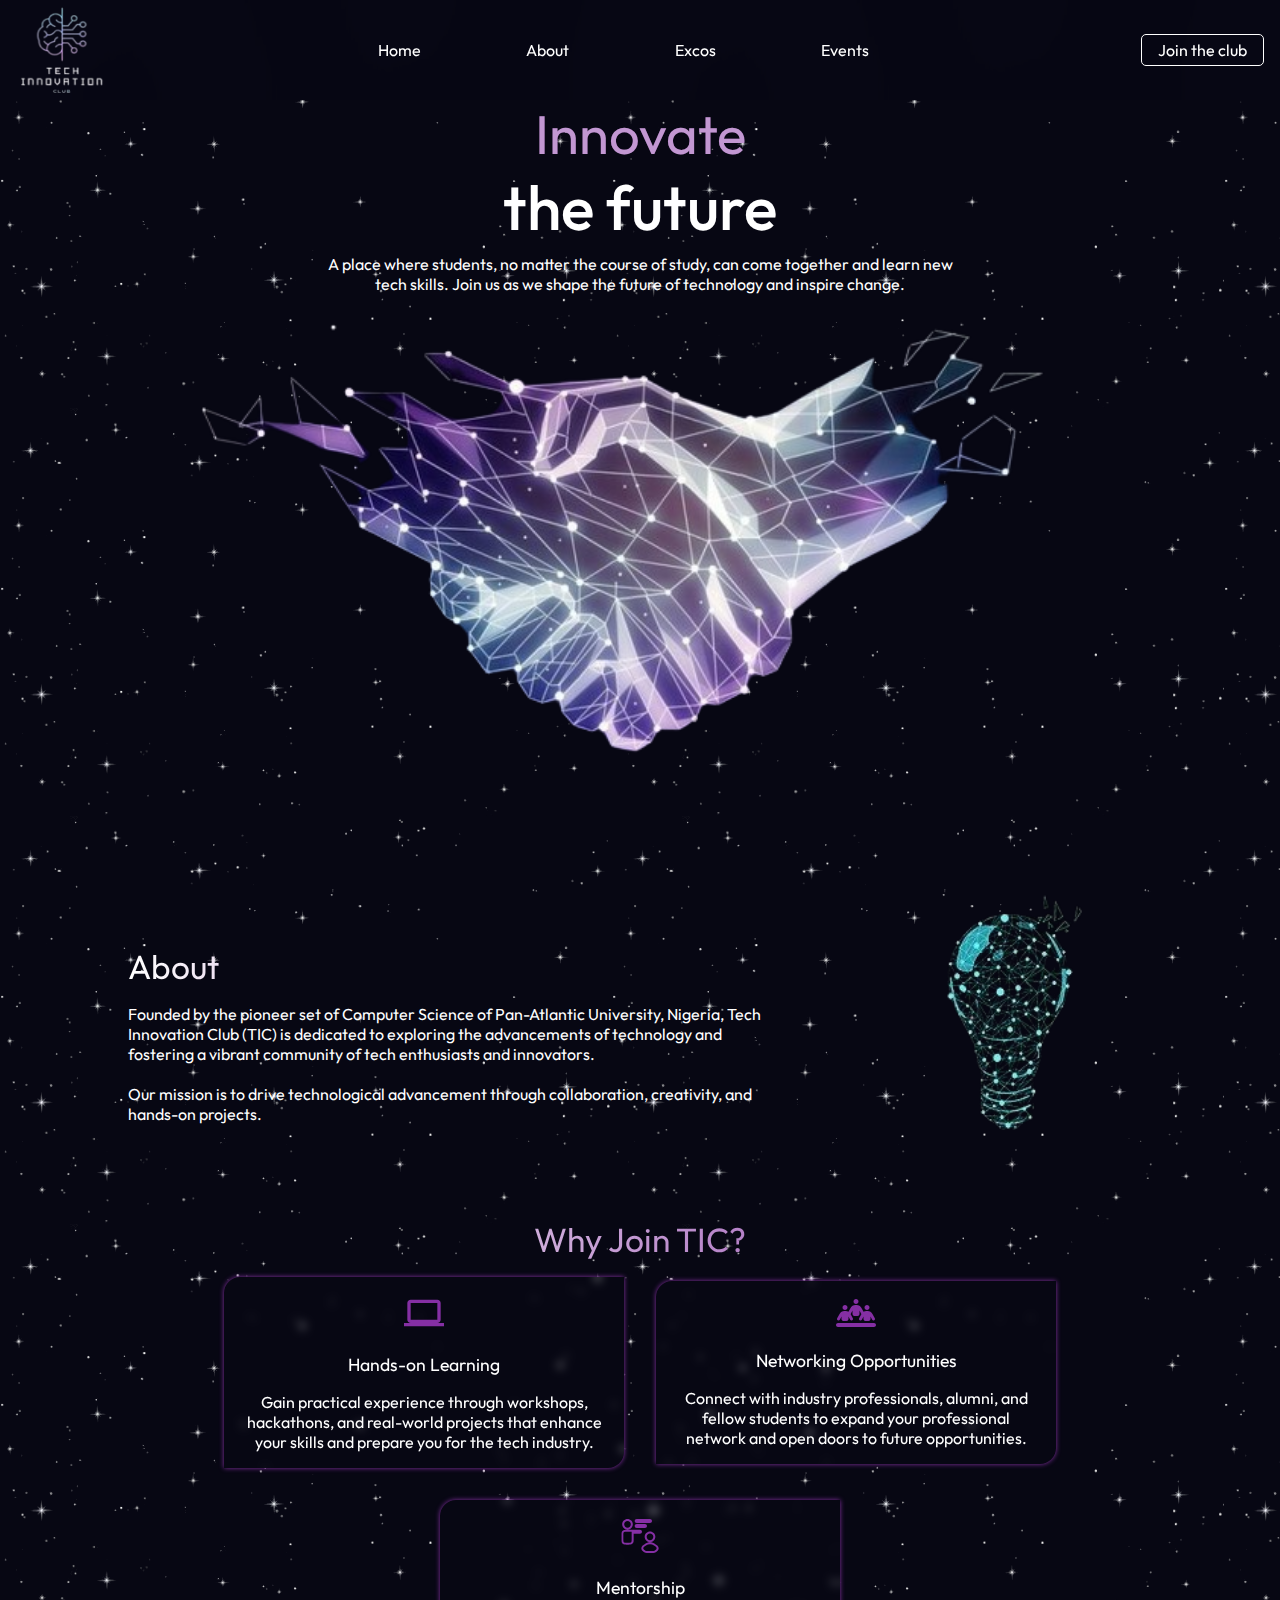
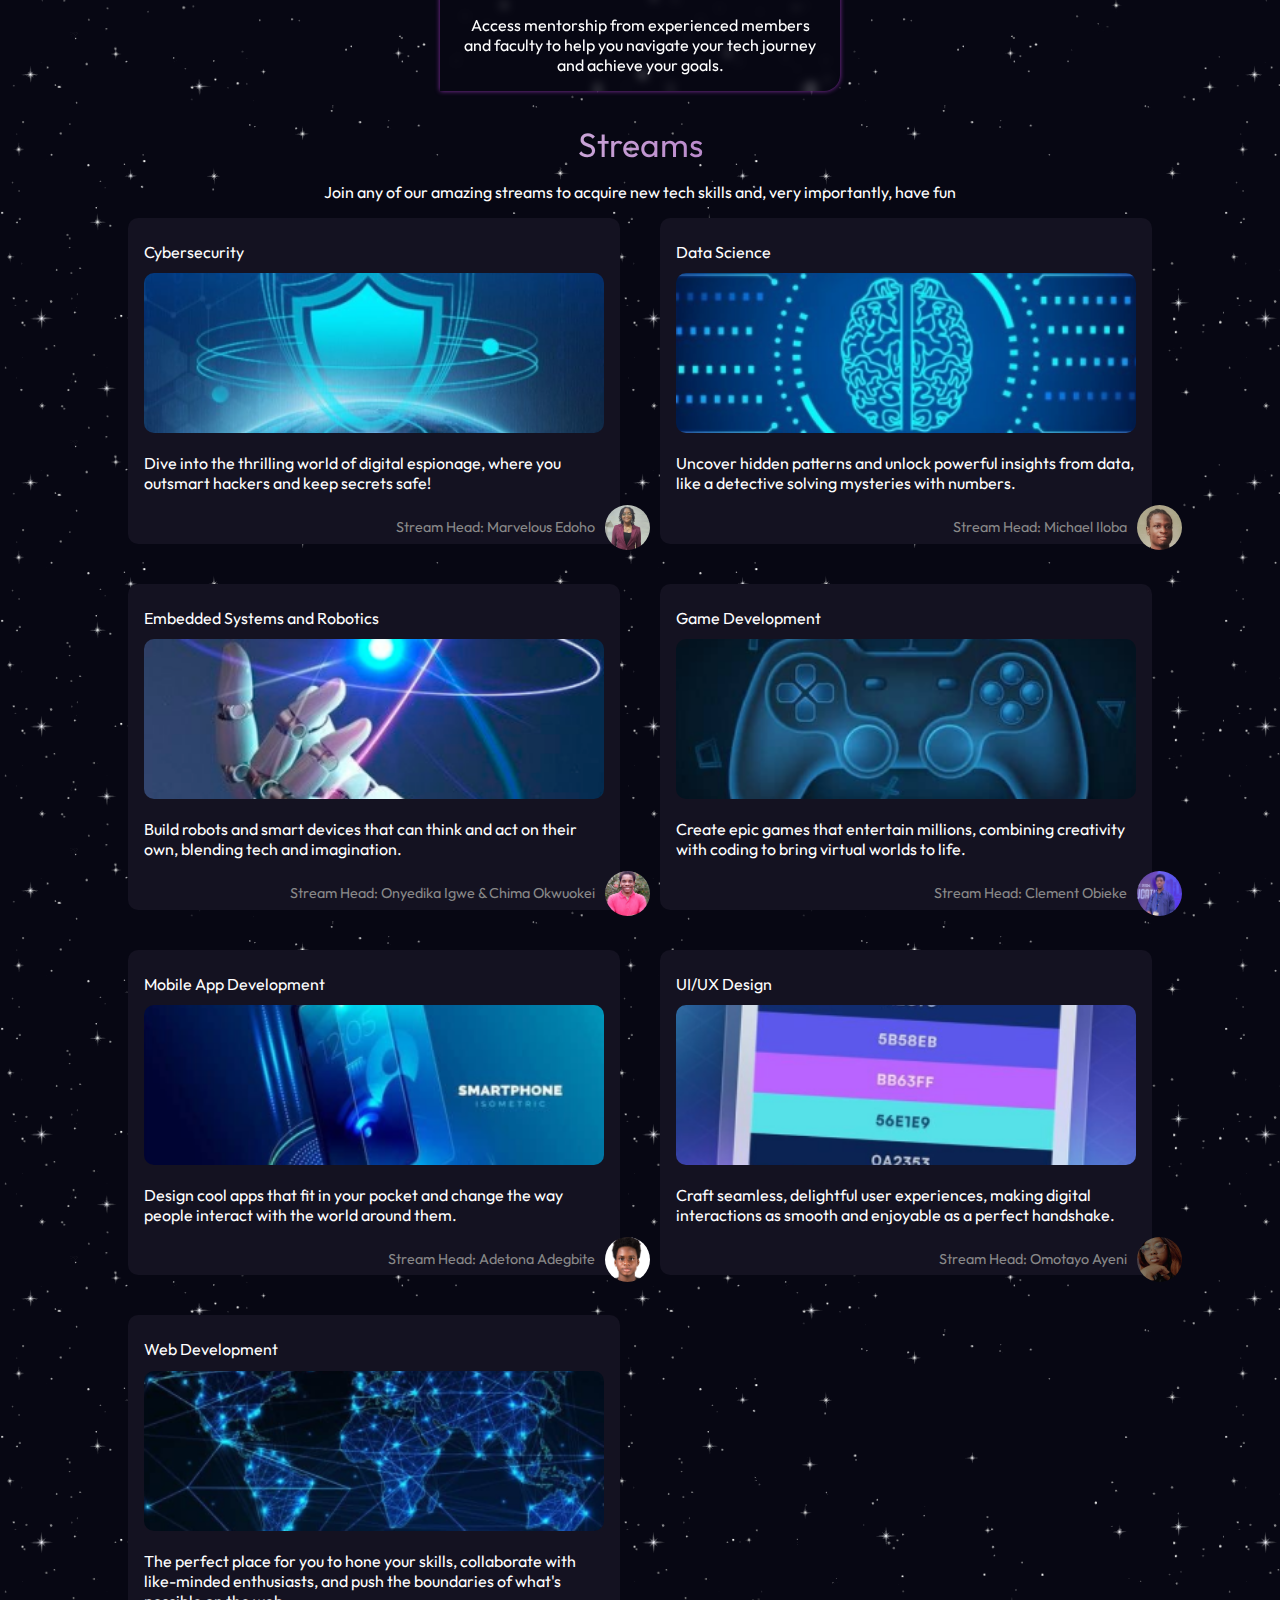
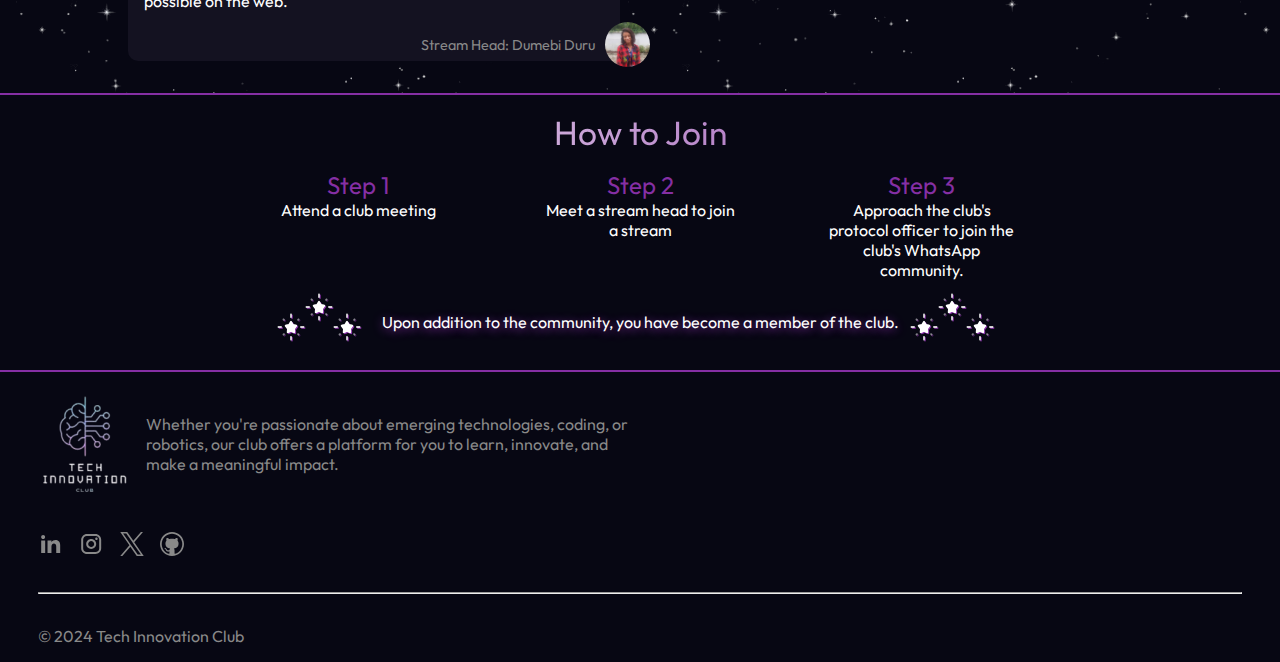
<file: index.html>
<!DOCTYPE html>
<html lang="en">

<head>
    <meta charset="UTF-8">
    <meta name="viewport" content="width=device-width, initial-scale=1.0">
    <title>Tech Innovation Club PAU</title>
    <!-- stylesheets -->
    <link rel="stylesheet" href="index.css">
    <link rel="stylesheet" href="index.css">
    <link rel="stylesheet" href="https://cdnjs.cloudflare.com/ajax/libs/animate.css/4.1.1/animate.min.css" />
    <link rel="icon" href="assets/images/ticLogo.png">
</head>

<body>
    <header class="header">
        <nav class="navbar">
            <!-- club logo -->
            <div class="navbar__header">
                <img src="assets/icons/menu.svg" alt="menu" class="navbar__menu-btn" onclick="toggleNavbarMenu()">
                <img src="assets/images/ticLogoTransparent.png" alt="TIC Logo" class="navbar__logo" />
            </div>
            <div class="navbar__menu" id="navbar__menu">
                <a href="index.html" class="navbar__link" id="navbar__link">Home</a>
                <a href="index.html#about" class="navbar__link" id="navbar__link">About</a>
                <a href="meetTeam.html" class="navbar__link" id="navbar__link">Excos</a>
                <a href="events.html" class="navbar__link" id="navbar__link">Events</a>
            </div>
            <a type="button" class="navbar__button" id="navbar__button" href="index.html#steps">Join the
                club</a>
        </nav>
    </header>

    <main>
        <section class="hero-section">
            <div class="hero-section__content">
                <!-- hero heading -->
                <div class="hero-section__heading">
                    <h3 class="hero-section__heading-title">Innovate</h3>
                    <h1 class="hero-section__heading-subtitle text-paragraph">the future</h1>
                </div>

                <!-- hero-text -->
                <div class="hero-section__text">
                    <p class="text-paragraph">A place where students, no matter the course of study, can
                        come together and learn new tech skills. Join us as we shape the future of technology and
                        inspire change.
                    </p>
                </div>
            </div>

            <!-- hero image -->
            <div class="hero-section__image-wrapper">
                <img src="assets/images/heroImage-removebg-preview.png" class="hero-section__image" alt="" />
            </div>

        </section>

        <!-- about the TIC club -->
        <section class="section about-section" id="about">
            <div class="about-section__content">
                <h3 class="section__heading">About</h3>
                <p class="about-section__text">
                    Founded by the pioneer set of Computer Science of Pan-Atlantic University, Nigeria, Tech Innovation
                    Club (TIC) is dedicated to exploring the advancements of technology and fostering a vibrant
                    community of
                    tech enthusiasts and innovators.
                    <br /> <br />
                    Our mission is to drive technological advancement through collaboration, creativity, and hands-on
                    projects.
                </p>
            </div>

            <div class="about-section__image-wrapper">
                <img src="assets/images/lightbulb.png" class="about-section__image" />
            </div>
        </section>

        <!-- reasons to join TIC-->
        <section class="section why-join-us-section">
            <h3 class="section__heading">Why Join TIC?</h3>

            <div class="why-join-us-section__flex">
                <div class="why-join-us-section__card">
                    <div class="why-join-us-section__card-content animate__animated animate__slow"
                        data-animation="animate__fadeInUp">
                        <img src="assets/icons/mdi_computer.svg" alt=" " />
                        <h3 class="why-join-us-section__card-title">Hands-on Learning</h3>
                        <p class="why-join-us-section__card-description">
                            Gain practical experience through workshops, hackathons, and real-world projects that
                            enhance your skills and prepare you for the tech industry.
                        </p>
                    </div>
                </div>

                <div class="why-join-us-section__card">
                    <div class="why-join-us-section__card-content animate__animated animate__slow"
                        data-animation="animate__fadeInUp">
                        <img src="assets/icons/networking.svg" alt=" " />
                        <h3 class="why-join-us-section__card-title">Networking Opportunities</h3>
                        <p class="why-join-us-section__card-description">
                            Connect with industry professionals, alumni, and fellow students to expand your professional
                            network and open doors to future opportunities.
                        </p>
                    </div>
                </div>
                <div class="why-join-us-section__card">
                    <div class="why-join-us-section__card-content animate__animated animate__slow"
                        data-animation="animate__fadeInUp">
                        <img src="assets/icons/mentor.svg" alt=" " />
                        <h3 class="why-join-us-section__card-title">Mentorship</h3>
                        <p class="why-join-us-section__card-description">
                            Access mentorship from experienced members and faculty to help you navigate your tech
                            journey and achieve your goals.
                        </p>
                    </div>
                </div>
            </div>

        </section>

        <!-- club streams, activities and leaders -->
        <section class="section stream-section">
            <div class="stream-section__content">
                <h3 class="section__heading">Streams</h3>
                <p class="stream-section__description">
                    Join any of our amazing streams to acquire new tech skills and, very importantly, have fun
                </p>
            </div>

            <div class="stream-section__grid">

                <div class="stream-section__card">
                    <div class="stream-section__card-data">
                        <p class="stream-section__card-title">Cybersecurity</p>
                        <img src="assets/images/cybersecurity.png" class="stream-section__card-image"
                            alt="Cybersecurity" />
                        <p class="stream-section__card-description">
                            Dive into the thrilling world of digital espionage, where you outsmart hackers and keep
                            secrets safe!
                        </p>
                        <div class="stream-section__card-head">
                            <p class="stream-section__card-head-name">Stream Head: Marvelous Edoho</p>

                            <img class="stream-section__card-head-image" src="assets/images/teamAvatars/marvelousAvatar.jpg"
                                alt=" " />

                        </div>
                    </div>
                </div>

                <div class="stream-section__card">
                    <div class="stream-section__card-data">
                        <p class="stream-section__card-title">Data Science</p>
                        <img src="assets/images/dataScience.png" class="stream-section__card-image"
                            alt="Data Science" />
                        <p class="stream-section__card-description">
                            Uncover hidden patterns and unlock powerful insights from data, like a detective solving
                            mysteries with numbers.
                        </p>
                        <div class="stream-section__card-head">
                            <p class="stream-section__card-head-name">Stream Head: Michael Iloba</p>
                            <img class="stream-section__card-head-image" src="assets/images/teamAvatars/michaelAvatar.jpg" alt=" " />
                        </div>
                    </div>
                </div>

                <div class="stream-section__card">
                    <div class="stream-section__card-data">
                        <p class="stream-section__card-title">Embedded Systems and Robotics</p>
                        <img src="assets/images/robotics.png" class="stream-section__card-image" alt="Robotics" />
                        <p class="stream-section__card-description">
                            Build robots and smart devices that can think and act on their own, blending tech and
                            imagination.
                        </p>
                        <div class="stream-section__card-head">
                            <p class="stream-section__card-head-name">Stream Head: Onyedika Igwe & Chima Okwuokei</p>
                            <img class="stream-section__card-head-image" src="assets/images/teamAvatars/chimaAvatar.jpeg" alt=" " />
                        </div>
                    </div>
                </div>

                <div class="stream-section__card">
                    <div class="stream-section__card-data">
                        <p class="stream-section__card-title">Game Development</p>
                        <img src="assets/images/gameDev.png" class="stream-section__card-image"
                            alt="Game Development" />
                        <p class="stream-section__card-description">
                            Create epic games that entertain millions, combining creativity with coding to bring virtual
                            worlds to life.
                        </p>
                        <div class="stream-section__card-head">
                            <p class="stream-section__card-head-name">Stream Head: Clement Obieke</p>
                            <img class="stream-section__card-head-image" src="assets/images/teamAvatars/clementAvatar.jpg" alt=" " />
                        </div>
                    </div>
                </div>

                <div class="stream-section__card">
                    <div class="stream-section__card-data">
                        <p class="stream-section__card-title">Mobile App Development</p>
                        <img src="assets/images/mobileDev.png" class="stream-section__card-image"
                            alt="Mobile App Dev" />
                        <p class="stream-section__card-description">
                            Design cool apps that fit in your pocket and change the way people interact with the world
                            around them.
                        </p>
                        <div class="stream-section__card-head">
                            <p class="stream-section__card-head-name">Stream Head: Adetona Adegbite</p>
                            <img class="stream-section__card-head-image" src="assets/images/teamAvatars/adetonaAvatar.jpeg" alt=" " />
                        </div>
                    </div>
                </div>

                <div class="stream-section__card">
                    <div class="stream-section__card-data">
                        <p class="stream-section__card-title">UI/UX Design</p>
                        <img src="assets/images/uiDesign.png" class="stream-section__card-image" alt="UI/UX Design" />
                        <p class="stream-section__card-description">
                            Craft seamless, delightful user experiences, making digital interactions as smooth and
                            enjoyable as a perfect handshake.
                        </p>
                        <div class="stream-section__card-head">
                            <p class="stream-section__card-head-name">Stream Head: Omotayo Ayeni</p>
                            <img class="stream-section__card-head-image" src="assets/images/teamAvatars/omotayoAvatar.jpeg"
                                alt=" " />
                        </div>
                    </div>
                </div>

                <div class="stream-section__card">
                    <div class="stream-section__card-data">
                        <p class="stream-section__card-title">Web Development</p>
                        <img src="assets/images/webDev.png" class="stream-section__card-image" alt="Web Development" />
                        <p class="stream-section__card-description">
                            The perfect place for you to hone your skills, collaborate with like-minded enthusiasts, and
                            push the boundaries of what's possible on the web.
                        </p>
                        <div class="stream-section__card-head">
                            <p class="stream-section__card-head-name">Stream Head: Dumebi Duru</p>
                            <img class="stream-section__card-head-image" src="assets/images/teamAvatars/dumebiAvatar.jpeg" alt=" " />
                        </div>
                    </div>
                </div>

            </div>
        </section>

        <!-- steps on joining the club -->
        <section class="section steps-section" id="steps">

            <h3 class="section__heading">How to Join</h3>

            <div class="steps-section__content">
                <div class="steps-section__step">
                    <h1 class="steps-section__step-number">Step 1</h1>
                    <h3 class="steps-section__step-description">
                        Attend a club meeting
                    </h3>
                </div>

                <div class="steps-section__step">
                    <h1 class="steps-section__step-number">Step 2</h1>
                    <h3 class="steps-section__step-description">
                        Meet a stream head to join a stream
                    </h3>
                </div>

                <div class="steps-section__step">
                    <h1 class="steps-section__step-number">Step 3</h1>
                    <h3 class="steps-section__step-description">
                        Approach the club's protocol officer to join the club's WhatsApp community.
                    </h3>
                </div>
            </div>

            <!-- congratulatory message on finishing the steps -->
            <div class="steps-section__footer">
                <div class="steps-section__icons">
                    <img src="assets/icons/star-shine.svg" class="steps-section__star-icon steps-section__star-icon--1"
                        alt="" />
                    <img src="assets/icons/star-shine.svg" class="steps-section__star-icon steps-section__star-icon--2"
                        alt="" />
                    <img src="assets/icons/star-shine.svg" class="steps-section__star-icon steps-section__star-icon--3"
                        alt="" />
                </div>
                <p>
                    Upon addition to the community, you have become a member of the club.
                </p>
                <div class="steps-section__icons">
                    <img src="assets/icons/star-shine.svg" class="steps-section__star-icon steps-section__star-icon--1"
                        alt="" />
                    <img src="assets/icons/star-shine.svg" class="steps-section__star-icon steps-section__star-icon--2"
                        alt="" />
                    <img src="assets/icons/star-shine.svg" class="steps-section__star-icon steps-section__star-icon--3"
                        alt="" />
                </div>
            </div>
        </section>

    </main>

    <footer class="footer">
        <div class="footer__content">
            <img src="assets/images/ticLogoTransparent.png" alt="TIC Logo">
            <p class="footer__description">
                Whether you're passionate about emerging technologies, coding, or robotics, our club offers a platform
                for you to learn, innovate, and make a meaningful impact.
            </p>
        </div>

        <!-- club social media links -->
        <div class="footer__links">
            <a href="https://www.linkedin.com/company/technology-innovation-club/" target="_blank"><img
                    src="assets/icons/linkedin-fill.svg" alt="LinkedIn" /></a>
            <a href="https://www.instagram.com/tech_innovation_club?igsh=c25nbHBxcXp3eXVr" target="_blank"><img
                    src="assets/icons/instagram.svg" alt="Instagram" /></a>
            <a href="https://x.com/tic_pau" target="_blank"><img src="assets/icons/devicon_twitter.svg"
                    alt="Twitter" /></a>
            <a href="https://github.com/Technology-Innovation-Club" target="_blank"><img
                    src="assets/icons/codicon_github.svg" alt="Github" /></a>
        </div>

        <hr class="footer__divider" />
        <p class="footer__copyright">&copy; 2024 Tech Innovation Club</p>
    </footer>

    <script src="index.js"></script>
</body>

</html>
</file>
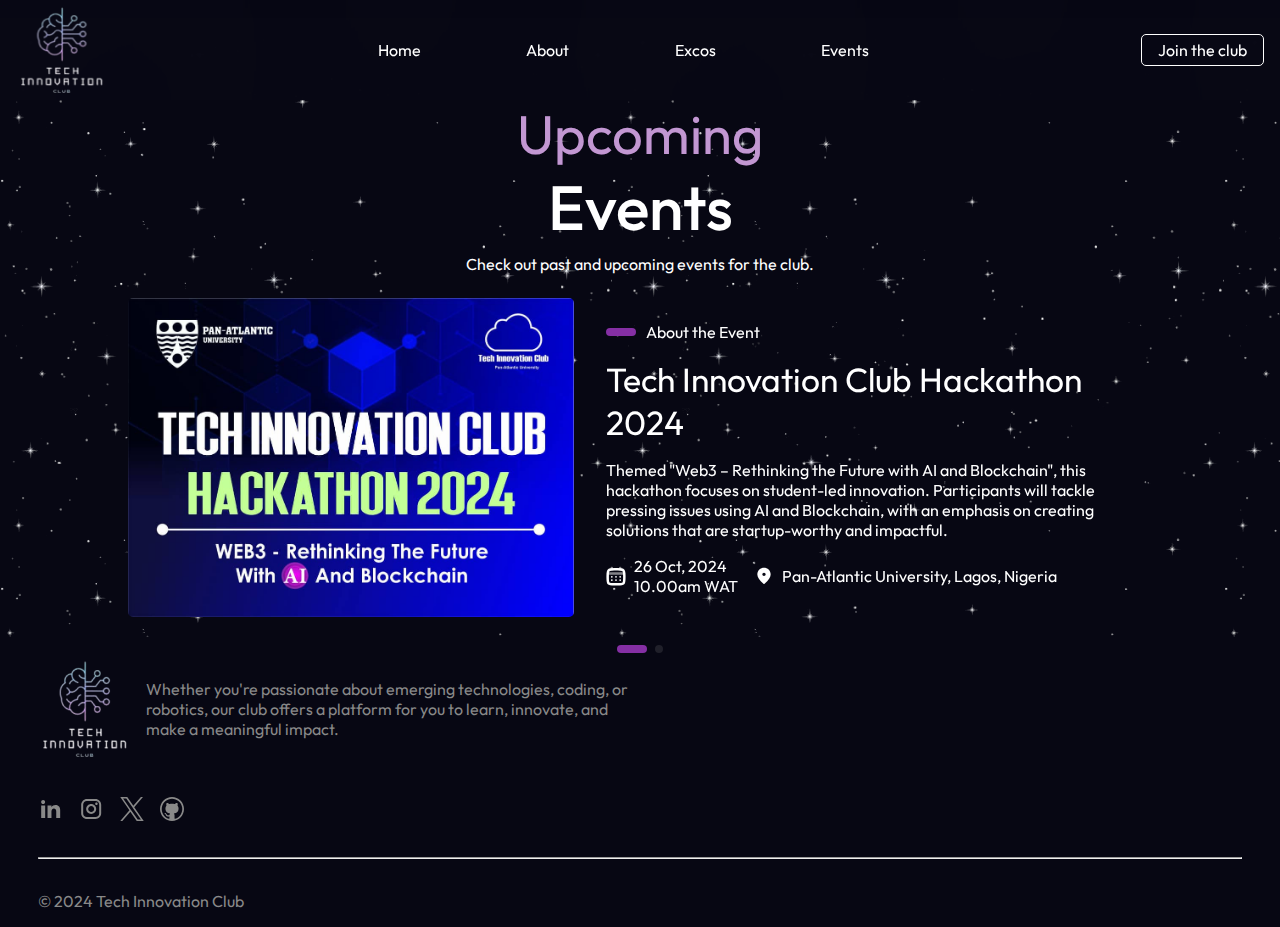
<file: events.html>
<!DOCTYPE html>
<html lang="en">

<head>
  <meta charset="UTF-8">
  <meta name="viewport" content="width=device-width, initial-scale=1.0">
  <title>Tech Innovation Club PAU</title>
  <link rel="stylesheet" href="index.css" />
  <!-- this includes swiper.js -->
  <!-- <link rel="stylesheet" href="https://cdn.jsdelivr.net/npm/swiper/swiper-bundle.min.css" /> -->
  <link rel="stylesheet" href="events.css" />
  <link rel="icon" href="assets/images/ticLogo.png">
</head>

<body>
  <header class="header">
    <nav class="navbar">
      <!-- club logo -->
      <div class="navbar__header">
        <img src="assets/icons/menu.svg" alt="menu" class="navbar__menu-btn" onclick="toggleNavbarMenu()">
        <img src="assets/images/ticLogoTransparent.png" alt="TIC Logo" class="navbar__logo" />
      </div>
      <div class="navbar__menu" id="navbar__menu">
        <a href="index.html" class="navbar__link" id="navbar__link">Home</a>
        <a href="index.html#about" class="navbar__link" id="navbar__link">About</a>
        <a href="meetTeam.html" class="navbar__link" id="navbar__link">Excos</a>
        <a href="events.html" class="navbar__link" id="navbar__link">Events</a>
      </div>
      <a type="button" class="navbar__button" id="navbar__button" href="index.html#steps">Join the
        club</a>
    </nav>
  </header>

  <main>
    <section id="events" class="hero-section">
      <div class="hero-section__content">
        <!-- hero heading -->
        <div class="hero-section__heading">
          <h3 class="hero-section__heading-title">Upcoming </h3>
          <h1 class="hero-section__heading-subtitle text-paragraph">Events
          </h1>
        </div>

        <!-- hero-text -->
        <div class="hero-section__text">
          <p class="text-paragraph">Check out past and upcoming events for the club.
          </p>
        </div>
      </div>
    </section>

    <section class="sectio">
      <div class="swiper-container">
        <div class="swiper-wrapper">

          <div class="swiper-slide section">
            <div class="swiper-slide-div-img">
              <img src="assets/images/event_img/hackathon2024Flyer.jpg" alt="Etomchukwu Avatar"
                class="swiper-slide-img" />
            </div>
            <div class="swiper-group-text">
              <div class="event-about">
                <div class="event-about__decorator"></div>
                <span>About the Event</span>
              </div>
              <p class="event-title">
                Tech Innovation Club Hackathon 2024
              </p>
              <p>
                Themed "Web3 – Rethinking the Future with AI and Blockchain", this hackathon focuses on
                student-led innovation. Participants will tackle pressing issues using AI and Blockchain, with
                an emphasis on creating solutions that are startup-worthy and impactful.
              </p>
              <div class="event-info">
                <div class="event-info__date-time">
                  <img src="assets/icons/calendar.svg" />
                  <div>
                    <p class="event-info__date">26 Oct, 2024</p>
                    <p class="event-info__time">10.00am WAT</p>
                  </div>
                </div>
                <div class="event-info__location">
                  <img src="assets/icons/location.svg" />
                  <span>Pan-Atlantic University, Lagos, Nigeria</span>
                </div>
              </div>

            </div>
          </div>
          <div class="swiper-slide section">
            <div class="swiper-slide-div-img">
              <img src="assets/images/event_img/devfest2024Flyer.jpg" alt="Etomchukwu Avatar"
                class="swiper-slide-img" />
            </div>
            <div class="swiper-group-text">
              <div class="event-about">
                <div class="event-about__decorator"></div>
                <span>About the Event</span>
              </div>
              <p class="event-title">
                DevFest Lagos 2024
              </p>
              <p>
                DevFest Lagos is an annual conference for tech enthusiasts from novices to industry leaders organized by
                the Google Developer Group Lagos (GDG Lagos). The event features sessions on various topics, including
                Mental Health, Mobile Development, Design, Web Development, Cloud Computing, DevOps, Machine Learning,
                AR/VR, and more.
              </p>
              <div class="event-info">
                <div class="event-info__date-time">
                  <img src="assets/icons/calendar.svg" />
                  <div>
                    <p class="event-info__date">16th Nov, 2024</p>
                    <p class="event-info__time">10.00am WAT</p>
                  </div>
                </div>
                <div class="event-info__location">
                  <img src="assets/icons/location.svg" />
                  <span>Landmark Event Centre, Lagos</span>
                </div>
              </div>

            </div>
          </div>

        </div>


        <div class="swiper-pagination"></div>
      </div>
    </section>

  </main>

  <footer class="footer">
    <div class="footer__content">
      <img src="assets/images/ticLogoTransparent.png" alt="TIC Logo">
      <p class="footer__description">
        Whether you're passionate about emerging technologies, coding, or robotics, our club offers a platform
        for you to learn, innovate, and make a meaningful impact.
      </p>
    </div>

    <!-- club social media links -->
    <div class="footer__links">
      <a href="https://www.linkedin.com/company/technology-innovation-club/" target="_blank"><img
          src="assets/icons/linkedin-fill.svg" alt="LinkedIn" /></a>
      <a href="https://www.instagram.com/tech_innovation_club?igsh=c25nbHBxcXp3eXVr" target="_blank"><img
          src="assets/icons/instagram.svg" alt="Instagram" /></a>
      <a href="https://x.com/tic_pau" target="_blank"><img src="assets/icons/devicon_twitter.svg" alt="Twitter" /></a>
      <a href="https://github.com/Technology-Innovation-Club" target="_blank"><img src="assets/icons/codicon_github.svg"
          alt="Github" /></a>
    </div>

    <hr class="footer__divider" />
    <p class="footer__copyright">&copy; 2024 Tech Innovation Club</p>
  </footer>
  <script src="https://cdn.jsdelivr.net/npm/swiper/swiper-bundle.min.js"></script>
  <script src="index.js"></script>
  <script src="events.js"></script>
</body>

</html>
</file>
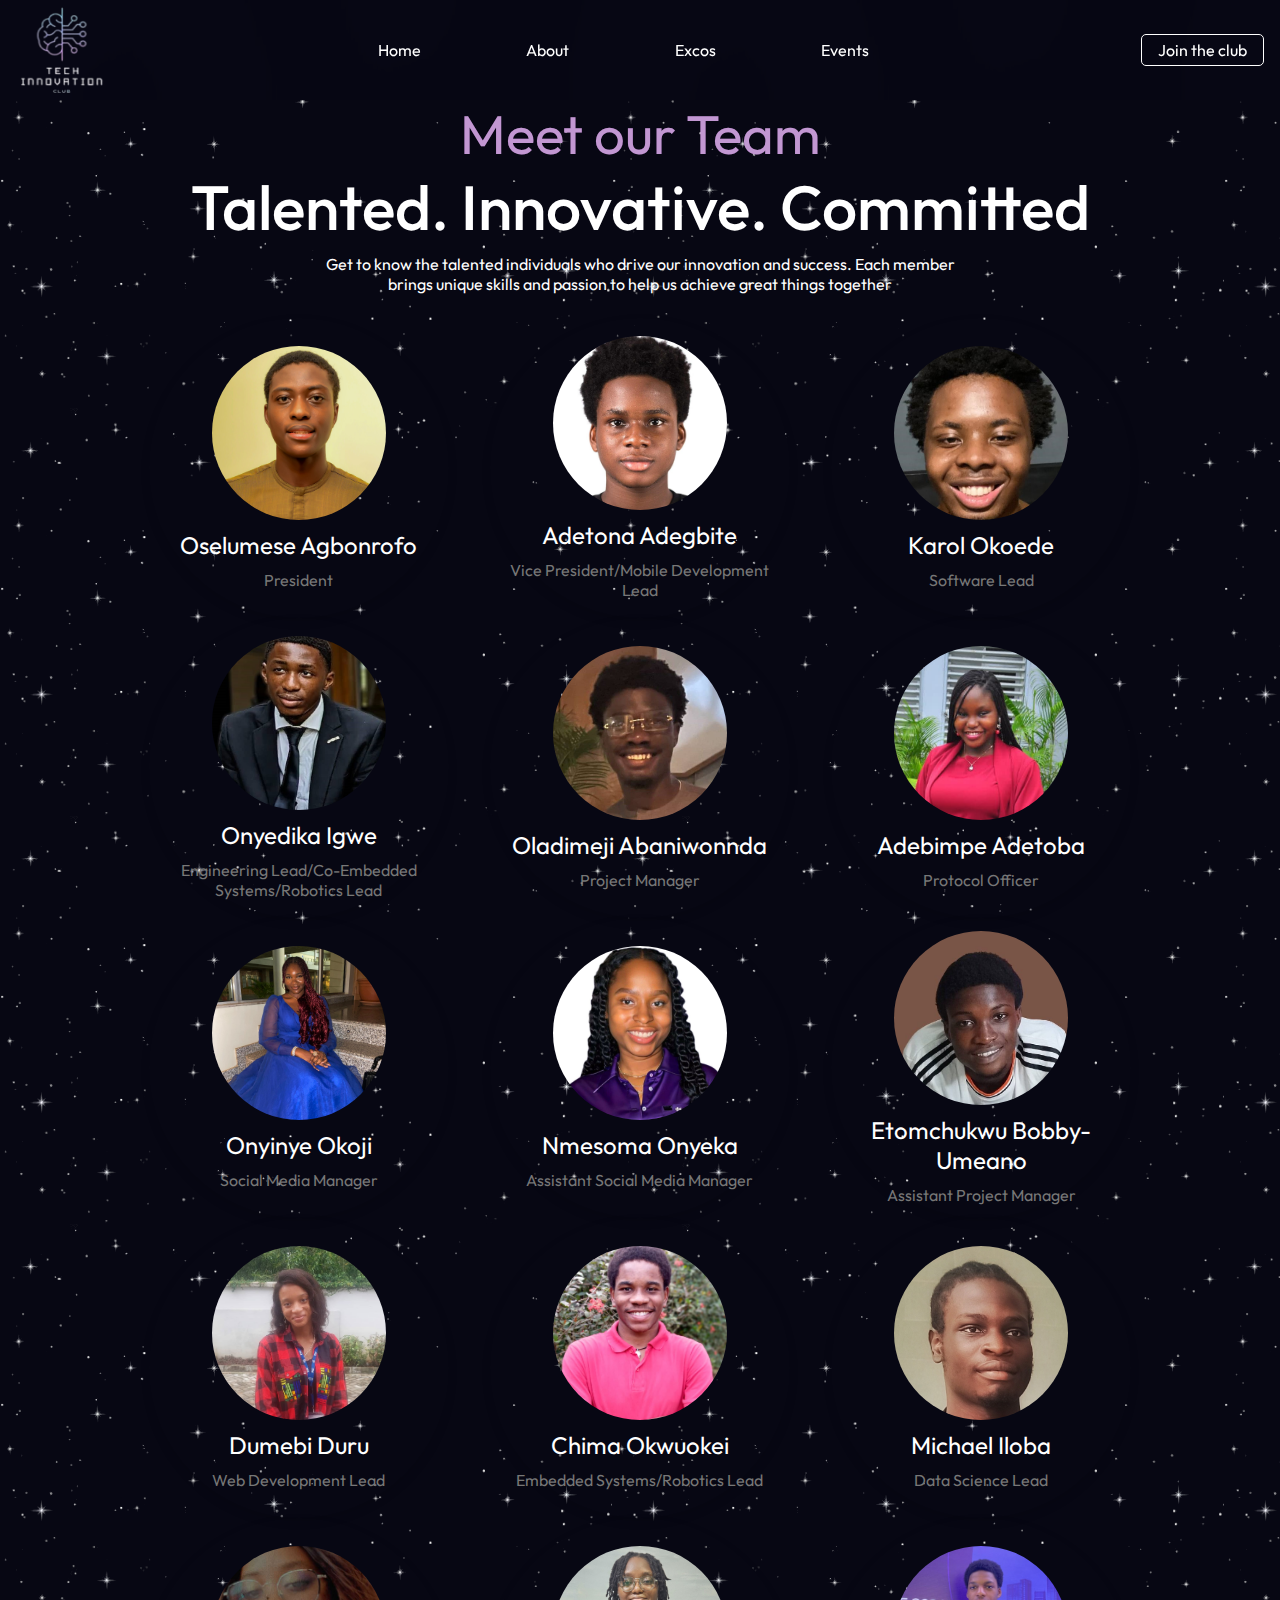
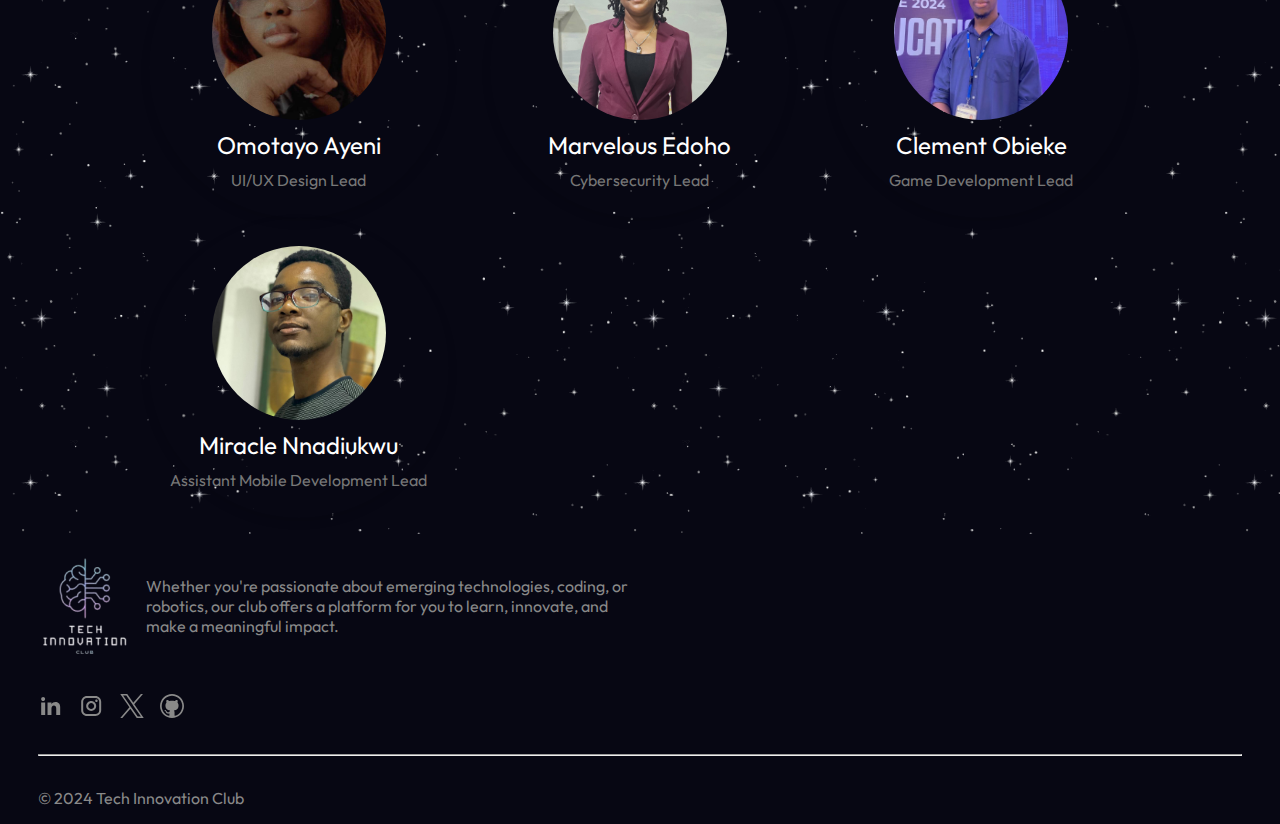
<file: meetteam.html>
<!DOCTYPE html>
<html lang="en">

<head>
  <meta charset="UTF-8" />
  <meta name="viewport" content="width=device-width, initial-scale=1.0" />
  <title>Tech Innovation Club PAU</title>
  <link rel="icon" href="assets/images/ticLogo.png">
  <link rel="stylesheet" href="index.css" />
  <link rel="stylesheet" href="meetTeam.css" />
  <link rel="icon" href="assets/images/ticLogo.png">
</head>

<body>
  <header class="header">
    <nav class="navbar">
      <!-- club logo -->
      <div class="navbar__header">
        <img src="assets/icons/menu.svg" alt="menu" class="navbar__menu-btn" onclick="toggleNavbarMenu()">
        <img src="assets/images/ticLogoTransparent.png" alt="TIC Logo" class="navbar__logo" />
      </div>
      <div class="navbar__menu" id="navbar__menu">
        <a href="index.html" class="navbar__link" id="navbar__link">Home</a>
        <a href="index.html#about" class="navbar__link" id="navbar__link">About</a>
        <a href="meetTeam.html" class="navbar__link" id="navbar__link">Excos</a>
        <a href="events.html" class="navbar__link" id="navbar__link">Events</a>
      </div>
      <a type="button" class="navbar__button" id="navbar__button" href="index.html#steps">Join the
        club</a>
    </nav>
  </header>

  <main>

    <section id="meetteam" class="hero-section">
      <div class="hero-section__content">
        <!-- hero heading -->
        <div class="hero-section__heading">
          <h3 class="hero-section__heading-title">Meet our Team</h3>
          <h1 class="hero-section__heading-subtitle text-paragraph">Talented. Innovative. Committed
          </h1>
        </div>

        <!-- hero-text -->
        <div class="hero-section__text">
          <p class="text-paragraph">Get to know the talented individuals who drive our innovation
            and success. Each member brings unique skills and passion to help us achieve great things together
          </p>
        </div>
      </div>
    </section>

    <section class="section">
      <div class="team-grid">
        <div class="team-grid__member">
          <img src="assets/images/teamAvatars/oselumeseAvatar.jpeg" alt="Oselumese Agbonrofo" class="team-grid__photo" />
          <h2 class="team-grid__member-name">Oselumese Agbonrofo</h2>
          <p class="team-grid__member-role">President</p>
        </div>
        <div class="team-grid__member">
          <img src="assets/images/teamAvatars/adetonaAvatar.jpeg" alt="Adetona Adegbite" class="team-grid__photo" />
          <h2 class="team-grid__member-name">Adetona Adegbite</h2>
          <p class="team-grid__member-role">Vice President/Mobile Development Lead</p>
        </div>
        <div class="team-grid__member">
          <img src="assets/images/teamAvatars/karolAvatar.jpeg" alt="Karol Okoede" class="team-grid__photo" />
          <h2 class="team-grid__member-name">Karol Okoede</h2>
          <p class="team-grid__member-role">Software Lead</p>
        </div>
        <div class="team-grid__member">
          <img src="assets/images/teamAvatars/igweAvatar.jpeg" alt="Onyedika Igwe" class="team-grid__photo" />
          <h2 class="team-grid__member-name">Onyedika Igwe</h2>
          <p class="team-grid__member-role">Engineering Lead/Co-Embedded Systems/Robotics Lead</p>
        </div>
        <div class="team-grid__member">
          <img src="assets/images/teamAvatars/oladimejiAvatar.jpeg" alt="Oladimeji Abaniwonnda" class="team-grid__photo" />
          <h2 class="team-grid__member-name">Oladimeji Abaniwonnda</h2>
          <p class="team-grid__member-role">Project Manager</p>
        </div>
        <div class="team-grid__member">
          <img src="assets/images/teamAvatars/bimpeAvatar.jpg" alt="Adebimpe Adetoba" class="team-grid__photo" />
          <h2 class="team-grid__member-name">Adebimpe Adetoba</h2>
          <p class="team-grid__member-role">Protocol Officer</p>
        </div>
        <div class="team-grid__member">
          <img src="assets/images/teamAvatars/onyinyeAvatar.jpeg" alt="Onyinye Okoji" class="team-grid__photo" />
          <h2 class="team-grid__member-name">Onyinye Okoji</h2>
          <p class="team-grid__member-role">Social Media Manager</p>
        </div>
        <div class="team-grid__member">
          <img src="assets/images/teamAvatars/nmesomaAvatar.jpeg" alt="Nmesoma Onyeka" class="team-grid__photo" />
          <h2 class="team-grid__member-name">Nmesoma Onyeka</h2>
          <p class="team-grid__member-role">Assistant Social Media Manager</p>
        </div>
        <div class="team-grid__member">
          <img src="assets/images/teamAvatars/etomchukwuAvatar.jpeg" alt="Etomchukwu Bobby-Umeano" class="team-grid__photo" />
          <h2 class="team-grid__member-name">Etomchukwu Bobby-Umeano</h2>
          <p class="team-grid__member-role">Assistant Project Manager</p>
        </div>
        <div class="team-grid__member">
          <img src="assets/images/teamAvatars/dumebiAvatar.jpeg" alt="Dumebi Duru" class="team-grid__photo" />
          <h2 class="team-grid__member-name">Dumebi Duru</h2>
          <p class="team-grid__member-role">Web Development Lead</p>
        </div>
        <div class="team-grid__member">
          <img src="assets/images/teamAvatars/chimaAvatar.jpeg" alt="Chima Okwuokei" class="team-grid__photo" />
          <h2 class="team-grid__member-name">Chima Okwuokei</h2>
          <p class="team-grid__member-role">Embedded Systems/Robotics Lead</p>
        </div>
        <div class="team-grid__member">
          <img src="assets/images/teamAvatars/michaelAvatar.jpg" alt="Michael Iloba" class="team-grid__photo" />
          <h2 class="team-grid__member-name">Michael Iloba</h2>
          <p class="team-grid__member-role">Data Science Lead</p>
        </div>
        <div class="team-grid__member">
          <img src="assets/images/teamAvatars/omotayoAvatar.jpeg" alt="Omotayo Ayeni" class="team-grid__photo" />
          <h2 class="team-grid__member-name">Omotayo Ayeni</h2>
          <p class="team-grid__member-role">UI/UX Design Lead</p>
        </div>
        <div class="team-grid__member">
          <img src="assets/images/teamAvatars/marvelousAvatar.jpg" alt="Marvelous Edoho" class="team-grid__photo" />
          <h2 class="team-grid__member-name">Marvelous Edoho</h2>
          <p class="team-grid__member-role">Cybersecurity Lead</p>
        </div>
        <div class="team-grid__member">
          <img src="assets/images/teamAvatars/clementAvatar.jpg" alt="Clement Obieke" class="team-grid__photo" />
          <h2 class="team-grid__member-name">Clement Obieke</h2>
          <p class="team-grid__member-role">Game Development Lead</p>
        </div>
        <div class="team-grid__member">
          <img src="assets/images/teamAvatars/miracleAvatar.jpeg" alt="Miracle Nnadiukwu" class="team-grid__photo" />
          <h2 class="team-grid__member-name">Miracle Nnadiukwu</h2>
          <p class="team-grid__member-role">Assistant Mobile Development Lead</p>
        </div>
      </div>

    </section>

  </main>

  <footer class="footer">
    <div class="footer__content">
      <img src="assets/images/ticLogoTransparent.png" alt="TIC Logo">
      <p class="footer__description">
        Whether you're passionate about emerging technologies, coding, or robotics, our club offers a platform
        for you to learn, innovate, and make a meaningful impact.
      </p>
    </div>

    <!-- club social media links -->
    <div class="footer__links">
      <a href="https://www.linkedin.com/company/technology-innovation-club/" target="_blank"><img
          src="assets/icons/linkedin-fill.svg" alt="LinkedIn" /></a>
      <a href="https://www.instagram.com/tech_innovation_club?igsh=c25nbHBxcXp3eXVr" target="_blank"><img
          src="assets/icons/instagram.svg" alt="Instagram" /></a>
      <a href="https://x.com/tic_pau" target="_blank"><img src="assets/icons/devicon_twitter.svg" alt="Twitter" /></a>
      <a href="https://github.com/Technology-Innovation-Club" target="_blank"><img src="assets/icons/codicon_github.svg"
          alt="Github" /></a>
    </div>

    <hr class="footer__divider" />
    <p class="footer__copyright">&copy; 2024 Tech Innovation Club</p>
  </footer>
  <script src="index.js"></script>
</body>

</html>
</file>
<file: index.css>
/* using BEM CSS */

@font-face {
    font-family: "Outfit";
    src: url(assets/fonts/outfit/Outfit-VariableFont_wght.ttf);
}


/* css variables */
:root {
    /* colour variables */

    /*light purple*/
    --purple-100: #852FA4;

    /*dark purple used as bg colour*/
    --black-100: #070713;
    --bg-blur: #07071333;

    --grey-600: #141221;
    --grey-100: #898989;

    /* font size variables */
    --font-sm: 1rem;
    --font-lg: clamp(2rem, 2vw + 0.5rem, 40px);

    /* inline paddings */
    --padding-inline-sm: 1rem;
    --padding-inline-md: max(10vw, 90px);
    --padding-inline-lg: max(25vw, 100px);

    /* block paddings */
    --padding-block-sm: 1rem;
}


* {
    font-family: Outfit, sans-serif;
    /* overwrite css defaults for all elements */
    margin: 0px;
    padding: 0px;
    box-sizing: border-box;
    scroll-behavior: smooth;
    font-weight: 400;
    color: white;
    font-size: 1rem;
}

/* avoid nested css media queries to ensure browser compatibility */
@media (prefers-reduced-motion) {
    * {
        scroll-behavior: auto;
    }
}

body {
    background-color: var(--black-100);
    background-image: url("assets/images/starBg-removebg-preview.png");
}

.header {
    -webkit-backdrop-filter: blur(40px);
    backdrop-filter: blur(40px);
    background-color: var(--bg-blur);
    position: sticky;
    top: 0;
    z-index: 2;
}

/* navbar styles */
.navbar {
    align-items: center;
    display: flex;
    flex-wrap: wrap;
    justify-content: space-between;
    padding-inline: var(--padding-inline-sm);
    top: 0;
    z-index: 100;
}

.navbar__header {
    display: flex;
    align-items: center;
}

.navbar__menu-btn{
    display: none;
}

.navbar__logo {
    aspect-ratio: 0.9;
    width: 90px;
}

.navbar__menu {
    display: flex;
    gap: 6rem;
}

.navbar__link {
    color: white;
    display: inline-block;
    padding: 0.3rem;
    position: relative;
    text-decoration: none;
    cursor: pointer;
}

.navbar__link::after {
    content: '';
    position: absolute;
    width: 0;
    height: 2px;
    bottom: 0;
    left: 0;
    background-color: var(--purple-100);
}

.navbar__link:hover::after {
    animation: grow 0.3s forwards ease-in-out;
}

@keyframes grow {
    to {
        width: 100%;
    }
}

.navbar__button {
    background: transparent;
    border: 1px solid white;
    border-radius: 5px;
    color: white;
    padding: 0.3rem 1rem;
    text-decoration: none;
    cursor: pointer;
}

.navbar__button:hover {
    background: var(--grey-600);
}

/* medium devices (landscape tablets) */
@media only screen and (max-width: 768px) {
    .navbar__menu-btn {
        display: block;
    }

    .navbar__menu-close {
        display: block;
        position: absolute;
        left: 15px;
    }

    .navbar__menu {
        display: none;
        flex-direction: column;
        gap: 1rem;
        align-items: center;
        padding: 0.7rem;
        width: 100vw;
        order: 2;
    }

    .navbar__menu.active {
        display: flex; /* Show menu when active */
    }
}

/* hero section styles */
.hero-section {
    position: relative;
    text-align: center;
}

.hero-section__heading-title {
    color: transparent;

    font-size: clamp(2rem, 3vw + 1rem, 60px);

    background: var(--purple-100) -webkit-gradient(linear, left top, right top, from(var(--purple-100)), to(var(--purple-100)), color-stop(0.5, #fff)) 0 0 no-repeat;

    background-size: 100px;
    -webkit-background-size: 100px;

    background-clip: text;
    -webkit-background-clip: text;

    animation-name: shine;
    -webkit-animation-name: shine;

    animation-duration: 7s;
    -webkit-animation-duration: 7s;

    animation-iteration-count: infinite;
    -webkit-animation-iteration-count: infinite;
    text-shadow: 0 0px 0px rgba(255, 255, 255, 0.5);
}


@keyframes shine {

    0%,
    10% {
        background-position: -1000px;
    }

    20% {
        background-position: top left;
    }

    90% {
        background-position: top right;
    }

    100% {
        background-position: 1000px;
    }
}

.hero-section__heading-subtitle {
    font-size: clamp(2.5rem, 3vw + 1.5rem, 75px);
    font-weight: 500;
}

.hero-section__text {
    font-size: clamp(1rem, 1vw + 0.5rem, 25px);
    padding-block: 0.5rem;
    padding-inline: var(--padding-inline-lg);
}

.hero-section__image-wrapper {
    position: relative;
    top: -40px;
    z-index: -1;
}

.hero-section__image {
    aspect-ratio: 2/1;
    margin-block: 40px;
    object-fit: cover;
    width: 75%;
}

/* small devices like phones */
@media only screen and (max-width: 600px) {
    .hero-section__text {
        padding-inline: 0.7rem;
    }

    .hero-section__image-wrapper {
        top: 0px;
    }

    .hero-section__image {
        width: 100%;
    }

}

.section {
    padding-inline: var(--padding-inline-md);
    padding-block: var(--padding-block-sm);
}

/* phones and small devices */
@media screen and (max-width: 600px) {
    .section {
        padding-inline: 1.5rem;
    }
}

.section__heading {
    -webkit-background-clip: text;
    background-clip: text;
    background-image: linear-gradient(to right, white, var(--purple-100));
    color: transparent;
    font-size: var(--font-lg);
    font-weight: 400;
    padding-bottom: 1rem;
}

.about-section {
    align-items: center;
    display: flex;
    flex-wrap: wrap;
    gap: clamp(3rem, 5vw, 100px);
    justify-content: center;
    position: relative;
}

.about-section__content {
    flex: 1 1 400px;
}

.about-section__image-wrapper {
    flex: 0 1 300px;
}

.about-section__image {
    aspect-ratio: 1;
    object-fit: cover;
    width: 100%;
}

/* why join us section styles */
.why-join-us-section {
    text-align: center;
}

.why-join-us-section__flex {
    display: flex;
    flex-wrap: wrap;
    justify-content: center;
    align-items: center;
    gap: 2rem;
}

.why-join-us-section__card {
    flex: 0 1 400px;
}

.why-join-us-section__card-content {
    -webkit-backdrop-filter: blur(5px);
    backdrop-filter: blur(5px);
    border-bottom-right-radius: 16px;
    border-top-left-radius: 16px;
    box-shadow: 0 0px 5px var(--purple-100);
    padding: 1rem;
}

.why-join-us-section__card-title {
    font-size: 1.1rem;
    margin-block: 1rem;
}

/* stream section of the site */
.stream-section {
    text-align: center;
}

.stream-section__grid {
    container-type: inline-size;
    display: grid;
    gap: 2.5rem;
    grid-auto-flow: dense;
    grid-auto-rows: auto 140px auto 25px;
    grid-template-columns: repeat(auto-fill, minmax(min(100%, 320px), 0.7fr));
    margin-block: 1rem;
    place-content: center;
    text-align: left;
}

.stream-section__card {
    display: grid;
    grid-row: span 4;
    grid-template-rows: subgrid;
}

.stream-section__card-data {
    background: var(--grey-600);
    border-radius: 10px;
    display: grid;
    gap: 0.7rem;
    grid-row: span 4;
    grid-template-rows: subgrid;
    padding: 1.5rem 1rem;
}

.stream-section__card-image {
    aspect-ratio: 1;
    border-radius: 10px;
    max-height: 160px;
    object-fit: cover;
    width: 100%;
}

.stream-section__card-head {
    align-items: center;
    display: flex;
    gap: 10px;
    justify-content: end;
    left: 10%;
    position: relative;
    top: 100%;
}

.stream-section__card-head-name {
    color: var(--grey-100);
    font-size: 0.9rem;
    text-align: right;
}

.stream-section__card-head-image {
    aspect-ratio: 1;
    border-radius: 50%;
    object-fit: cover;
    object-position: 50%;
    width: 45px;
}

/* steps section styles */
.steps-section {
    background: var(--black-100);
    border-block: 2px solid var(--purple-100);
    text-align: center;
}

.steps-section__step-number {
    color: var(--purple-100);
    font-size: 1.5rem;
}

.steps-section__content {
    display: flex;
    flex-wrap: wrap;
    gap: clamp(1rem, 6vw + 0.3rem, 10rem);
    justify-content: center;
}

.steps-section__step {
    flex: 0 1 200px;
}

.steps-section__footer {
    display: flex;
    font-weight: 400;
    gap: 10px;
    justify-content: center;
    margin-block: 2rem 0.5rem;
    text-shadow: 0px 2px 10px var(--purple-100);
}

.steps-section__star-icon {
    filter: drop-shadow(1px 1px var(--purple-100));
    position: relative;
}

.steps-section__star-icon--2 {
    left: -5px;
    top: -20px;
}

.steps-section__star-icon--3 {
    left: -10px;
}

@media screen and (max-width: 665px) {
    .steps-section__star-icon--1 {
        left: -40%;
        top: -10%;
    }

    .steps-section__star-icon--2 {
        display: none;
    }
}

/* medium devices e.g some landscape tablets */
@media screen and (max-width: 910px) {
    .steps-section__star-icon--3 {
        left: 20%;
        top: -40%;
    }
}

.footer {
    background: var(--black-100);
    display: flex;
    flex-direction: column;
    gap: 2rem;
    padding-block: 1rem;
    padding-inline: max(3vw, 2rem);
}

.footer__content {
    align-items: center;
    display: flex;
    flex-wrap: wrap;
    gap: 1rem;
}

.footer__description {
    color: var(--grey-100);
    flex: 0 1 500px;
}

.footer__divider,
.footer__copyright {
    color: var(--grey-100);
}

.footer__links {
    display: flex;
    gap: 1rem;
}
</file>
<file: meetTeam.css>
/* Meet the team styling */

.team-grid {
    display: grid;
    grid-template-columns: repeat(auto-fill, minmax(min(100%, 320px), 1fr));
    place-content: center;
    place-items: center;
}

/* Styling for team member cards */
.team-grid__member {
    align-items: center;
    /* Make circular */
    border-radius: 50%;
    box-shadow: 0 4px 10px rgba(0, 0, 0, 0.1);
    display: flex;
    flex-direction: column;
    height: 300px;
    justify-content: center;
    padding: 5px;
    text-align: center;
    /* Added transition for shadow */
    transition: transform 0.3s ease, box-shadow 0.3s ease;
    width: 300px;
}

.team-grid__member:hover {
    /* Shadow effect on hover */
    box-shadow: 0 8px 20px rgba(0, 0, 0, 0.2);
    transform: translateY(-10px);
}

.team-grid__photo {
    /* Make photo circular */
    border-radius: 50%;
    height: 60%;
    /* Set to fill the circular card */
    /* Use cover to maintain aspect ratio */
    object-fit: cover;
    width: 60%;

}

.team-grid__member-name {
    font-size: 1.5rem;
    margin: 10px 0;        
}

.team-grid__member-role {
    color: #777;
}
</file>
<file: events.css>
/**
 * Swiper 11.1.14
 * Most modern mobile touch slider and framework with hardware accelerated transitions
 * https://swiperjs.com
 *
 * Copyright 2014-2024 Vladimir Kharlampidi
 *
 * Released under the MIT License
 *
 * Released on: September 12, 2024
 */

 @font-face {
  font-family: swiper-icons;
  src: url('data:application/font-woff;charset=utf-8;base64, [base64]//wADZ2x5ZgAAAywAAADMAAAD2MHtryVoZWFkAAABbAAAADAAAAA2E2+eoWhoZWEAAAGcAAAAHwAAACQC9gDzaG10eAAAAigAAAAZAAAArgJkABFsb2NhAAAC0AAAAFoAAABaFQAUGG1heHAAAAG8AAAAHwAAACAAcABAbmFtZQAAA/gAAAE5AAACXvFdBwlwb3N0AAAFNAAAAGIAAACE5s74hXjaY2BkYGAAYpf5Hu/j+W2+MnAzMYDAzaX6QjD6/4//Bxj5GA8AuRwMYGkAPywL13jaY2BkYGA88P8Agx4j+/8fQDYfA1AEBWgDAIB2BOoAeNpjYGRgYNBh4GdgYgABEMnIABJzYNADCQAACWgAsQB42mNgYfzCOIGBlYGB0YcxjYGBwR1Kf2WQZGhhYGBiYGVmgAFGBiQQkOaawtDAoMBQxXjg/wEGPcYDDA4wNUA2CCgwsAAAO4EL6gAAeNpj2M0gyAACqxgGNWBkZ2D4/wMA+xkDdgAAAHjaY2BgYGaAYBkGRgYQiAHyGMF8FgYHIM3DwMHABGQrMOgyWDLEM1T9/w8UBfEMgLzE////P/5//f/V/xv+r4eaAAeMbAxwIUYmIMHEgKYAYjUcsDAwsLKxc3BycfPw8jEQA/[base64]/uznmfPFBNODM2K7MTQ45YEAZqGP81AmGGcF3iPqOop0r1SPTaTbVkfUe4HXj97wYE+yNwWYxwWu4v1ugWHgo3S1XdZEVqWM7ET0cfnLGxWfkgR42o2PvWrDMBSFj/IHLaF0zKjRgdiVMwScNRAoWUoH78Y2icB/yIY09An6AH2Bdu/UB+yxopYshQiEvnvu0dURgDt8QeC8PDw7Fpji3fEA4z/PEJ6YOB5hKh4dj3EvXhxPqH/SKUY3rJ7srZ4FZnh1PMAtPhwP6fl2PMJMPDgeQ4rY8YT6Gzao0eAEA409DuggmTnFnOcSCiEiLMgxCiTI6Cq5DZUd3Qmp10vO0LaLTd2cjN4fOumlc7lUYbSQcZFkutRG7g6JKZKy0RmdLY680CDnEJ+UMkpFFe1RN7nxdVpXrC4aTtnaurOnYercZg2YVmLN/d/gczfEimrE/fs/bOuq29Zmn8tloORaXgZgGa78yO9/cnXm2BpaGvq25Dv9S4E9+5SIc9PqupJKhYFSSl47+Qcr1mYNAAAAeNptw0cKwkAAAMDZJA8Q7OUJvkLsPfZ6zFVERPy8qHh2YER+3i/BP83vIBLLySsoKimrqKqpa2hp6+jq6RsYGhmbmJqZSy0sraxtbO3sHRydnEMU4uR6yx7JJXveP7WrDycAAAAAAAH//wACeNpjYGRgYOABYhkgZgJCZgZNBkYGLQZtIJsFLMYAAAw3ALgAeNolizEKgDAQBCchRbC2sFER0YD6qVQiBCv/H9ezGI6Z5XBAw8CBK/m5iQQVauVbXLnOrMZv2oLdKFa8Pjuru2hJzGabmOSLzNMzvutpB3N42mNgZGBg4GKQYzBhYMxJLMlj4GBgAYow/P/PAJJhLM6sSoWKfWCAAwDAjgbRAAB42mNgYGBkAIIbCZo5IPrmUn0hGA0AO8EFTQAA');
  font-weight: 400;
  font-style: normal
}

:root {
  --font-lg: clamp(2rem, 2vw + 0.5rem, 40px);
  --grey-100: #898989;
  --purple-100: #852FA4;
  --swiper-pagination-bullet-inactive-color: #898989;
}

:host {
  position: relative;
  display: block;
  margin-left: auto;
  margin-right: auto;
  z-index: 1
}

.swiper {
  margin-left: auto;
  margin-right: auto;
  position: relative;
  overflow: hidden;
  list-style: none;
  padding: 0;
  z-index: 1;
  display: block
}

.swiper-vertical>.swiper-wrapper {
  flex-direction: column
}

.swiper-wrapper {
  position: relative;
  width: 100%;
  height: 100%;
  z-index: 1;
  display: flex;
  transition-property: transform;
  transition-timing-function: var(--swiper-wrapper-transition-timing-function, initial);
  box-sizing: content-box
}

.swiper-android .swiper-slide,
.swiper-ios .swiper-slide,
.swiper-wrapper {
  transform: translate3d(0px, 0, 0)
}

.swiper-horizontal {
  touch-action: pan-y
}

.swiper-vertical {
  touch-action: pan-x
}

.swiper-slide {
  flex-shrink: 0;
  width: 100%;
  height: 100%;
  position: relative;
  transition-property: transform;
  display: block
}

.swiper-slide-invisible-blank {
  visibility: hidden
}

.swiper-autoheight,
.swiper-autoheight .swiper-slide {
  height: auto
}

.swiper-autoheight .swiper-wrapper {
  align-items: flex-start;
  transition-property: transform, height
}

.swiper-backface-hidden .swiper-slide {
  transform: translateZ(0);
  -webkit-backface-visibility: hidden;
  backface-visibility: hidden
}

.swiper-3d.swiper-css-mode .swiper-wrapper {
  perspective: 1200px
}

.swiper-3d .swiper-wrapper {
  transform-style: preserve-3d
}

.swiper-3d {
  perspective: 1200px
}

.swiper-3d .swiper-cube-shadow,
.swiper-3d .swiper-slide {
  transform-style: preserve-3d
}

.swiper-css-mode>.swiper-wrapper {
  overflow: auto;
  scrollbar-width: none;
  -ms-overflow-style: none
}

.swiper-css-mode>.swiper-wrapper::-webkit-scrollbar {
  display: none
}

.swiper-css-mode>.swiper-wrapper>.swiper-slide {
  scroll-snap-align: start start
}

.swiper-css-mode.swiper-horizontal>.swiper-wrapper {
  scroll-snap-type: x mandatory
}

.swiper-css-mode.swiper-vertical>.swiper-wrapper {
  scroll-snap-type: y mandatory
}

.swiper-css-mode.swiper-free-mode>.swiper-wrapper {
  scroll-snap-type: none
}

.swiper-css-mode.swiper-free-mode>.swiper-wrapper>.swiper-slide {
  scroll-snap-align: none
}

.swiper-css-mode.swiper-centered>.swiper-wrapper::before {
  content: '';
  flex-shrink: 0;
  order: 9999
}

.swiper-css-mode.swiper-centered>.swiper-wrapper>.swiper-slide {
  scroll-snap-align: center center;
  scroll-snap-stop: always
}

.swiper-css-mode.swiper-centered.swiper-horizontal>.swiper-wrapper>.swiper-slide:first-child {
  margin-inline-start: var(--swiper-centered-offset-before)
}

.swiper-css-mode.swiper-centered.swiper-horizontal>.swiper-wrapper::before {
  height: 100%;
  min-height: 1px;
  width: var(--swiper-centered-offset-after)
}

.swiper-css-mode.swiper-centered.swiper-vertical>.swiper-wrapper>.swiper-slide:first-child {
  margin-block-start: var(--swiper-centered-offset-before)
}

.swiper-css-mode.swiper-centered.swiper-vertical>.swiper-wrapper::before {
  width: 100%;
  min-width: 1px;
  height: var(--swiper-centered-offset-after)
}

.swiper-3d .swiper-slide-shadow,
.swiper-3d .swiper-slide-shadow-bottom,
.swiper-3d .swiper-slide-shadow-left,
.swiper-3d .swiper-slide-shadow-right,
.swiper-3d .swiper-slide-shadow-top {
  position: absolute;
  left: 0;
  top: 0;
  width: 100%;
  height: 100%;
  pointer-events: none;
  z-index: 10
}

.swiper-3d .swiper-slide-shadow {
  background: rgba(0, 0, 0, .15)
}

.swiper-3d .swiper-slide-shadow-left {
  background-image: linear-gradient(to left, rgba(0, 0, 0, .5), rgba(0, 0, 0, 0))
}

.swiper-3d .swiper-slide-shadow-right {
  background-image: linear-gradient(to right, rgba(0, 0, 0, .5), rgba(0, 0, 0, 0))
}

.swiper-3d .swiper-slide-shadow-top {
  background-image: linear-gradient(to top, rgba(0, 0, 0, .5), rgba(0, 0, 0, 0))
}

.swiper-3d .swiper-slide-shadow-bottom {
  background-image: linear-gradient(to bottom, rgba(0, 0, 0, .5), rgba(0, 0, 0, 0))
}

.swiper-lazy-preloader {
  width: 42px;
  height: 42px;
  position: absolute;
  left: 50%;
  top: 50%;
  margin-left: -21px;
  margin-top: -21px;
  z-index: 10;
  transform-origin: 50%;
  box-sizing: border-box;
  border: 4px solid var(--swiper-preloader-color, var(--purple-100));
  border-radius: 50%;
  border-top-color: transparent
}

.swiper-watch-progress .swiper-slide-visible .swiper-lazy-preloader,
.swiper:not(.swiper-watch-progress) .swiper-lazy-preloader {
  animation: swiper-preloader-spin 1s infinite linear
}

.swiper-lazy-preloader-white {
  --swiper-preloader-color: #fff
}

.swiper-lazy-preloader-black {
  --swiper-preloader-color: #000
}

@keyframes swiper-preloader-spin {
  0% {
      transform: rotate(0deg)
  }

  100% {
      transform: rotate(360deg)
  }
}

.swiper-virtual .swiper-slide {
  -webkit-backface-visibility: hidden;
  backface-visibility: hidden;
  transform: translateZ(0)
}

.swiper-virtual.swiper-css-mode .swiper-wrapper::after {
  content: '';
  position: absolute;
  left: 0;
  top: 0;
  pointer-events: none
}

.swiper-virtual.swiper-css-mode.swiper-horizontal .swiper-wrapper::after {
  height: 1px;
  width: var(--swiper-virtual-size)
}

.swiper-virtual.swiper-css-mode.swiper-vertical .swiper-wrapper::after {
  width: 1px;
  height: var(--swiper-virtual-size)
}

:root {
  --swiper-navigation-size: 44px
}

.swiper-button-next,
.swiper-button-prev {
  position: absolute;
  /* top: var(--swiper-navigation-top-offset, 50%); */
  
  /* width: calc(var(--swiper-navigation-size)/ 44 * 27);
  height: var(--swiper-navigation-size); */
  margin-top: calc(0px - (var(--swiper-navigation-size)/ 2));
  z-index: 10;
  cursor: pointer;
  display: flex;
  align-items: center;
  justify-content: center;
  color: var(--swiper-navigation-color, var(--purple-100))
}

.swiper-button-next.swiper-button-disabled,
.swiper-button-prev.swiper-button-disabled {
  opacity: .35;
  cursor: auto;
  pointer-events: none
}

.swiper-button-next.swiper-button-hidden,
.swiper-button-prev.swiper-button-hidden {
  opacity: 0;
  cursor: auto;
  pointer-events: none
}

.swiper-navigation-disabled .swiper-button-next,
.swiper-navigation-disabled .swiper-button-prev {
  display: none !important
}

.swiper-button-next svg,
.swiper-button-prev svg {
  width: 100%;
  height: 100%;
  object-fit: contain;
  transform-origin: center
}

.swiper-rtl .swiper-button-next svg,
.swiper-rtl .swiper-button-prev svg {
  transform: rotate(180deg)
}

.swiper-button-prev,
.swiper-rtl .swiper-button-next {
  left: var(--swiper-navigation-sides-offset, 10px);
  right: auto
}

.swiper-button-next,
.swiper-rtl .swiper-button-prev {
  right: var(--swiper-navigation-sides-offset, 10px);
  left: auto
}

.swiper-button-lock {
  display: none
}

.swiper-button-next:after,
.swiper-button-prev:after {
  font-family: swiper-icons;
  font-size: var(--swiper-navigation-size);
  text-transform: none !important;
  letter-spacing: 0;
  font-variant: initial;
  line-height: 1
}

.swiper-button-prev:after,
.swiper-rtl .swiper-button-next:after {
  content: 'prev'
}

.swiper-button-next,
.swiper-rtl .swiper-button-prev {
  right: var(--swiper-navigation-sides-offset, 10px);
  left: auto
}

.swiper-button-next:after,
.swiper-rtl .swiper-button-prev:after {
  content: 'next'
}

.swiper-pagination {
  position: absolute;
  text-align: center;
  transition: .3s opacity;
  transform: translate3d(0, 0, 0);
  z-index: 10
}

.swiper-pagination.swiper-pagination-hidden {
  opacity: 0
}

.swiper-pagination-disabled>.swiper-pagination,
.swiper-pagination.swiper-pagination-disabled {
  display: none !important
}

.swiper-horizontal>.swiper-pagination-bullets,
.swiper-pagination-bullets.swiper-pagination-horizontal,
.swiper-pagination-custom,
.swiper-pagination-fraction {
  /* bottom: var(--swiper-pagination-bottom, 8px); */
  top: var(--swiper-pagination-top, auto);
  left: 0;
  width: 100%
}

.swiper-pagination-bullets-dynamic {
  overflow: hidden;
  font-size: 0
}

.swiper-pagination-bullets-dynamic .swiper-pagination-bullet {
  transform: scale(.33);
  position: relative
}

.swiper-pagination-bullets-dynamic .swiper-pagination-bullet-active {
  transform: scale(1)
}

.swiper-pagination-bullets-dynamic .swiper-pagination-bullet-active-main {
  transform: scale(1)
}

.swiper-pagination-bullets-dynamic .swiper-pagination-bullet-active-prev {
  transform: scale(.66)
}

.swiper-pagination-bullets-dynamic .swiper-pagination-bullet-active-prev-prev {
  transform: scale(.33)
}

.swiper-pagination-bullets-dynamic .swiper-pagination-bullet-active-next {
  transform: scale(.66)
}

.swiper-pagination-bullets-dynamic .swiper-pagination-bullet-active-next-next {
  transform: scale(.33)
}

.swiper-pagination-bullet {
  width: var(--swiper-pagination-bullet-width, var(--swiper-pagination-bullet-size, 8px));
  height: var(--swiper-pagination-bullet-height, var(--swiper-pagination-bullet-size, 8px));
  display: inline-block;
  border-radius: var(--swiper-pagination-bullet-border-radius, 50%);
  background: var(--swiper-pagination-bullet-inactive-color, #000);
  opacity: var(--swiper-pagination-bullet-inactive-opacity, .2)
}

button.swiper-pagination-bullet {
  border: none;
  margin: 0;
  padding: 0;
  box-shadow: none;
  -webkit-appearance: none;
  appearance: none
}

.swiper-pagination-clickable .swiper-pagination-bullet {
  cursor: pointer
}

.swiper-pagination-bullet:only-child {
  display: none !important
}

.swiper-pagination-bullet-active {
  width: 30px;
  border-radius: 10px;
  opacity: var(--swiper-pagination-bullet-opacity, 1);
  background: var(--swiper-pagination-color, var(--purple-100))
}

.swiper-pagination-vertical.swiper-pagination-bullets,
.swiper-vertical>.swiper-pagination-bullets {
  right: var(--swiper-pagination-right, 8px);
  left: var(--swiper-pagination-left, auto);
  top: 50%;
  transform: translate3d(0px, -50%, 0)
}

.swiper-pagination-vertical.swiper-pagination-bullets .swiper-pagination-bullet,
.swiper-vertical>.swiper-pagination-bullets .swiper-pagination-bullet {
  margin: var(--swiper-pagination-bullet-vertical-gap, 6px) 0;
  display: block
}

.swiper-pagination-vertical.swiper-pagination-bullets.swiper-pagination-bullets-dynamic,
.swiper-vertical>.swiper-pagination-bullets.swiper-pagination-bullets-dynamic {
  top: 50%;
  transform: translateY(-50%);
  width: 8px
}

.swiper-pagination-vertical.swiper-pagination-bullets.swiper-pagination-bullets-dynamic .swiper-pagination-bullet,
.swiper-vertical>.swiper-pagination-bullets.swiper-pagination-bullets-dynamic .swiper-pagination-bullet {
  display: inline-block;
  transition: .2s transform, .2s top
}

.swiper-horizontal>.swiper-pagination-bullets .swiper-pagination-bullet,
.swiper-pagination-horizontal.swiper-pagination-bullets .swiper-pagination-bullet {
  margin: 0 var(--swiper-pagination-bullet-horizontal-gap, 4px)
}

.swiper-horizontal>.swiper-pagination-bullets.swiper-pagination-bullets-dynamic,
.swiper-pagination-horizontal.swiper-pagination-bullets.swiper-pagination-bullets-dynamic {
  left: 50%;
  transform: translateX(-50%);
  white-space: nowrap
}

.swiper-horizontal>.swiper-pagination-bullets.swiper-pagination-bullets-dynamic .swiper-pagination-bullet,
.swiper-pagination-horizontal.swiper-pagination-bullets.swiper-pagination-bullets-dynamic .swiper-pagination-bullet {
  transition: .2s transform, .2s left
}

.swiper-horizontal.swiper-rtl>.swiper-pagination-bullets-dynamic .swiper-pagination-bullet {
  transition: .2s transform, .2s right
}

.swiper-pagination-fraction {
  color: var(--swiper-pagination-fraction-color, inherit)
}

.swiper-pagination-progressbar {
  background: var(--swiper-pagination-progressbar-bg-color, rgba(0, 0, 0, .25));
  position: absolute
}

.swiper-pagination-progressbar .swiper-pagination-progressbar-fill {
  background: var(--swiper-pagination-color, var(--purple-100));
  position: absolute;
  left: 0;
  top: 0;
  width: 100%;
  height: 100%;
  transform: scale(0);
  transform-origin: left top
}

.swiper-rtl .swiper-pagination-progressbar .swiper-pagination-progressbar-fill {
  transform-origin: right top
}

.swiper-horizontal>.swiper-pagination-progressbar,
.swiper-pagination-progressbar.swiper-pagination-horizontal,
.swiper-pagination-progressbar.swiper-pagination-vertical.swiper-pagination-progressbar-opposite,
.swiper-vertical>.swiper-pagination-progressbar.swiper-pagination-progressbar-opposite {
  width: 100%;
  height: var(--swiper-pagination-progressbar-size, 4px);
  left: 0;
  top: 0
}

.swiper-horizontal>.swiper-pagination-progressbar.swiper-pagination-progressbar-opposite,
.swiper-pagination-progressbar.swiper-pagination-horizontal.swiper-pagination-progressbar-opposite,
.swiper-pagination-progressbar.swiper-pagination-vertical,
.swiper-vertical>.swiper-pagination-progressbar {
  width: var(--swiper-pagination-progressbar-size, 4px);
  height: 100%;
  left: 0;
  top: 0
}

.swiper-pagination-lock {
  display: none
}

.swiper-scrollbar {
  border-radius: var(--swiper-scrollbar-border-radius, 10px);
  position: relative;
  touch-action: none;
  background: var(--swiper-scrollbar-bg-color, rgba(0, 0, 0, .1))
}

.swiper-scrollbar-disabled>.swiper-scrollbar,
.swiper-scrollbar.swiper-scrollbar-disabled {
  display: none !important
}

.swiper-horizontal>.swiper-scrollbar,
.swiper-scrollbar.swiper-scrollbar-horizontal {
  position: absolute;
  left: var(--swiper-scrollbar-sides-offset, 1%);
  bottom: var(--swiper-scrollbar-bottom, 4px);
  top: var(--swiper-scrollbar-top, auto);
  z-index: 50;
  height: var(--swiper-scrollbar-size, 4px);
  width: calc(100% - 2 * var(--swiper-scrollbar-sides-offset, 1%))
}

.swiper-scrollbar.swiper-scrollbar-vertical,
.swiper-vertical>.swiper-scrollbar {
  position: absolute;
  left: var(--swiper-scrollbar-left, auto);
  right: var(--swiper-scrollbar-right, 4px);
  top: var(--swiper-scrollbar-sides-offset, 1%);
  z-index: 50;
  width: var(--swiper-scrollbar-size, 4px);
  height: calc(100% - 2 * var(--swiper-scrollbar-sides-offset, 1%))
}

.swiper-scrollbar-drag {
  height: 100%;
  width: 100%;
  position: relative;
  background: var(--swiper-scrollbar-drag-bg-color, rgba(0, 0, 0, .5));
  border-radius: var(--swiper-scrollbar-border-radius, 10px);
  left: 0;
  top: 0
}

.swiper-scrollbar-cursor-drag {
  cursor: move
}

.swiper-scrollbar-lock {
  display: none
}

.swiper-zoom-container {
  width: 100%;
  height: 100%;
  display: flex;
  justify-content: center;
  align-items: center;
  text-align: center
}

.swiper-zoom-container>canvas,
.swiper-zoom-container>img,
.swiper-zoom-container>svg {
  max-width: 100%;
  max-height: 100%;
  object-fit: contain
}

.swiper-slide-zoomed {
  cursor: move;
  touch-action: none
}

.swiper .swiper-notification {
  position: absolute;
  left: 0;
  top: 0;
  pointer-events: none;
  opacity: 0;
  z-index: -1000
}

.swiper-free-mode>.swiper-wrapper {
  transition-timing-function: ease-out;
  margin: 0 auto
}

.swiper-grid>.swiper-wrapper {
  flex-wrap: wrap
}

.swiper-grid-column>.swiper-wrapper {
  flex-wrap: wrap;
  flex-direction: column
}

.swiper-fade.swiper-free-mode .swiper-slide {
  transition-timing-function: ease-out
}

.swiper-fade .swiper-slide {
  pointer-events: none;
  transition-property: opacity
}

.swiper-fade .swiper-slide .swiper-slide {
  pointer-events: none
}

.swiper-fade .swiper-slide-active {
  pointer-events: auto
}

.swiper-fade .swiper-slide-active .swiper-slide-active {
  pointer-events: auto
}

.swiper.swiper-cube {
  overflow: visible
}

.swiper-cube .swiper-slide {
  pointer-events: none;
  -webkit-backface-visibility: hidden;
  backface-visibility: hidden;
  z-index: 1;
  visibility: hidden;
  transform-origin: 0 0;
  width: 100%;
  height: 100%
}

.swiper-cube .swiper-slide .swiper-slide {
  pointer-events: none
}

.swiper-cube.swiper-rtl .swiper-slide {
  transform-origin: 100% 0
}

.swiper-cube .swiper-slide-active,
.swiper-cube .swiper-slide-active .swiper-slide-active {
  pointer-events: auto
}

.swiper-cube .swiper-slide-active,
.swiper-cube .swiper-slide-next,
.swiper-cube .swiper-slide-prev {
  pointer-events: auto;
  visibility: visible
}

.swiper-cube .swiper-cube-shadow {
  position: absolute;
  left: 0;
  bottom: 0px;
  width: 100%;
  height: 100%;
  opacity: .6;
  z-index: 0
}

.swiper-cube .swiper-cube-shadow:before {
  content: '';
  background: #000;
  position: absolute;
  left: 0;
  top: 0;
  bottom: 0;
  right: 0;
  filter: blur(50px)
}

.swiper-cube .swiper-slide-next+.swiper-slide {
  pointer-events: auto;
  visibility: visible
}

.swiper-cube .swiper-slide-shadow-cube.swiper-slide-shadow-bottom,
.swiper-cube .swiper-slide-shadow-cube.swiper-slide-shadow-left,
.swiper-cube .swiper-slide-shadow-cube.swiper-slide-shadow-right,
.swiper-cube .swiper-slide-shadow-cube.swiper-slide-shadow-top {
  z-index: 0;
  -webkit-backface-visibility: hidden;
  backface-visibility: hidden
}

.swiper.swiper-flip {
  overflow: visible
}

.swiper-flip .swiper-slide {
  pointer-events: none;
  -webkit-backface-visibility: hidden;
  backface-visibility: hidden;
  z-index: 1
}

.swiper-flip .swiper-slide .swiper-slide {
  pointer-events: none
}

.swiper-flip .swiper-slide-active,
.swiper-flip .swiper-slide-active .swiper-slide-active {
  pointer-events: auto
}

.swiper-flip .swiper-slide-shadow-flip.swiper-slide-shadow-bottom,
.swiper-flip .swiper-slide-shadow-flip.swiper-slide-shadow-left,
.swiper-flip .swiper-slide-shadow-flip.swiper-slide-shadow-right,
.swiper-flip .swiper-slide-shadow-flip.swiper-slide-shadow-top {
  z-index: 0;
  -webkit-backface-visibility: hidden;
  backface-visibility: hidden
}

.swiper-creative .swiper-slide {
  -webkit-backface-visibility: hidden;
  backface-visibility: hidden;
  overflow: hidden;
  transition-property: transform, opacity, height
}

.swiper.swiper-cards {
  overflow: visible
}

.swiper-cards .swiper-slide {
  transform-origin: center bottom;
  -webkit-backface-visibility: hidden;
  backface-visibility: hidden;
  overflow: hidden
}

.swiper-slide {
  display: flex;
  gap: 2rem;
  justify-content: center;
  align-items: center;
  flex-wrap: wrap;
}

.event-about{
  display: flex;
  align-items: center;
  gap: 10px;
}
.event-about__decorator{
  width: 30px;
  height: 8px;
  background: var(--purple-100);
  border-radius: 10px ;
  display: inline-block;
}
.event-title {
  font-size:var(--font-lg);
}
.event-info{
  display: flex;
  flex-wrap: wrap;
  gap: 1rem;
  
}

.event-info__date-time {
  display: flex;
  align-items: center;
  gap: 0.5rem;
}
.event-info__location{
  display: flex;
  align-items: center;
  gap: 0.5rem;
  font-size: 0.5rem;
}

/* Image styling */
.swiper-slide-div-img {
  flex: 1 1 300px;
  max-width: 500px;
}

.swiper-slide-img {
  object-fit: contain;
  border-radius: 5px;
  width: 100%;
}

.swiper-group-text {
  flex: 1 1 400px;
  display: flex;
  flex-direction: column;
  gap: 1rem;
}
</file>
